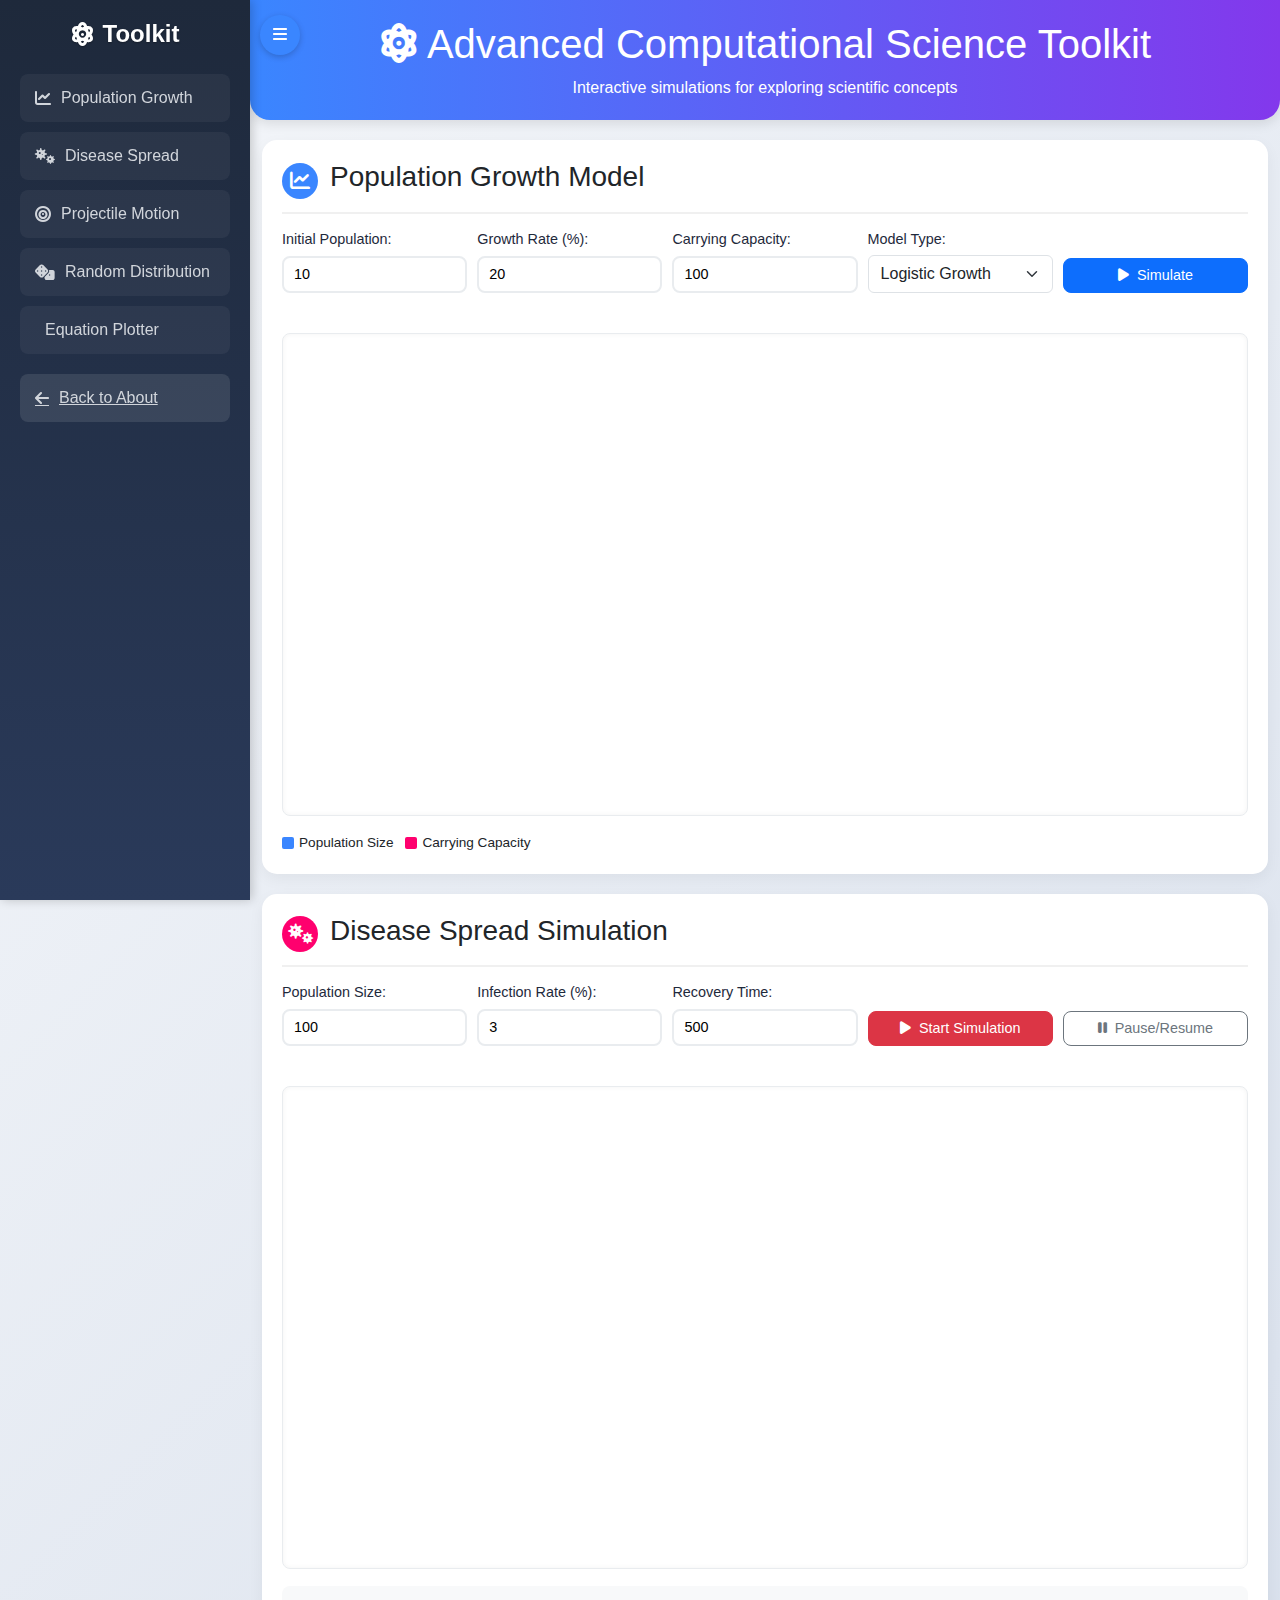
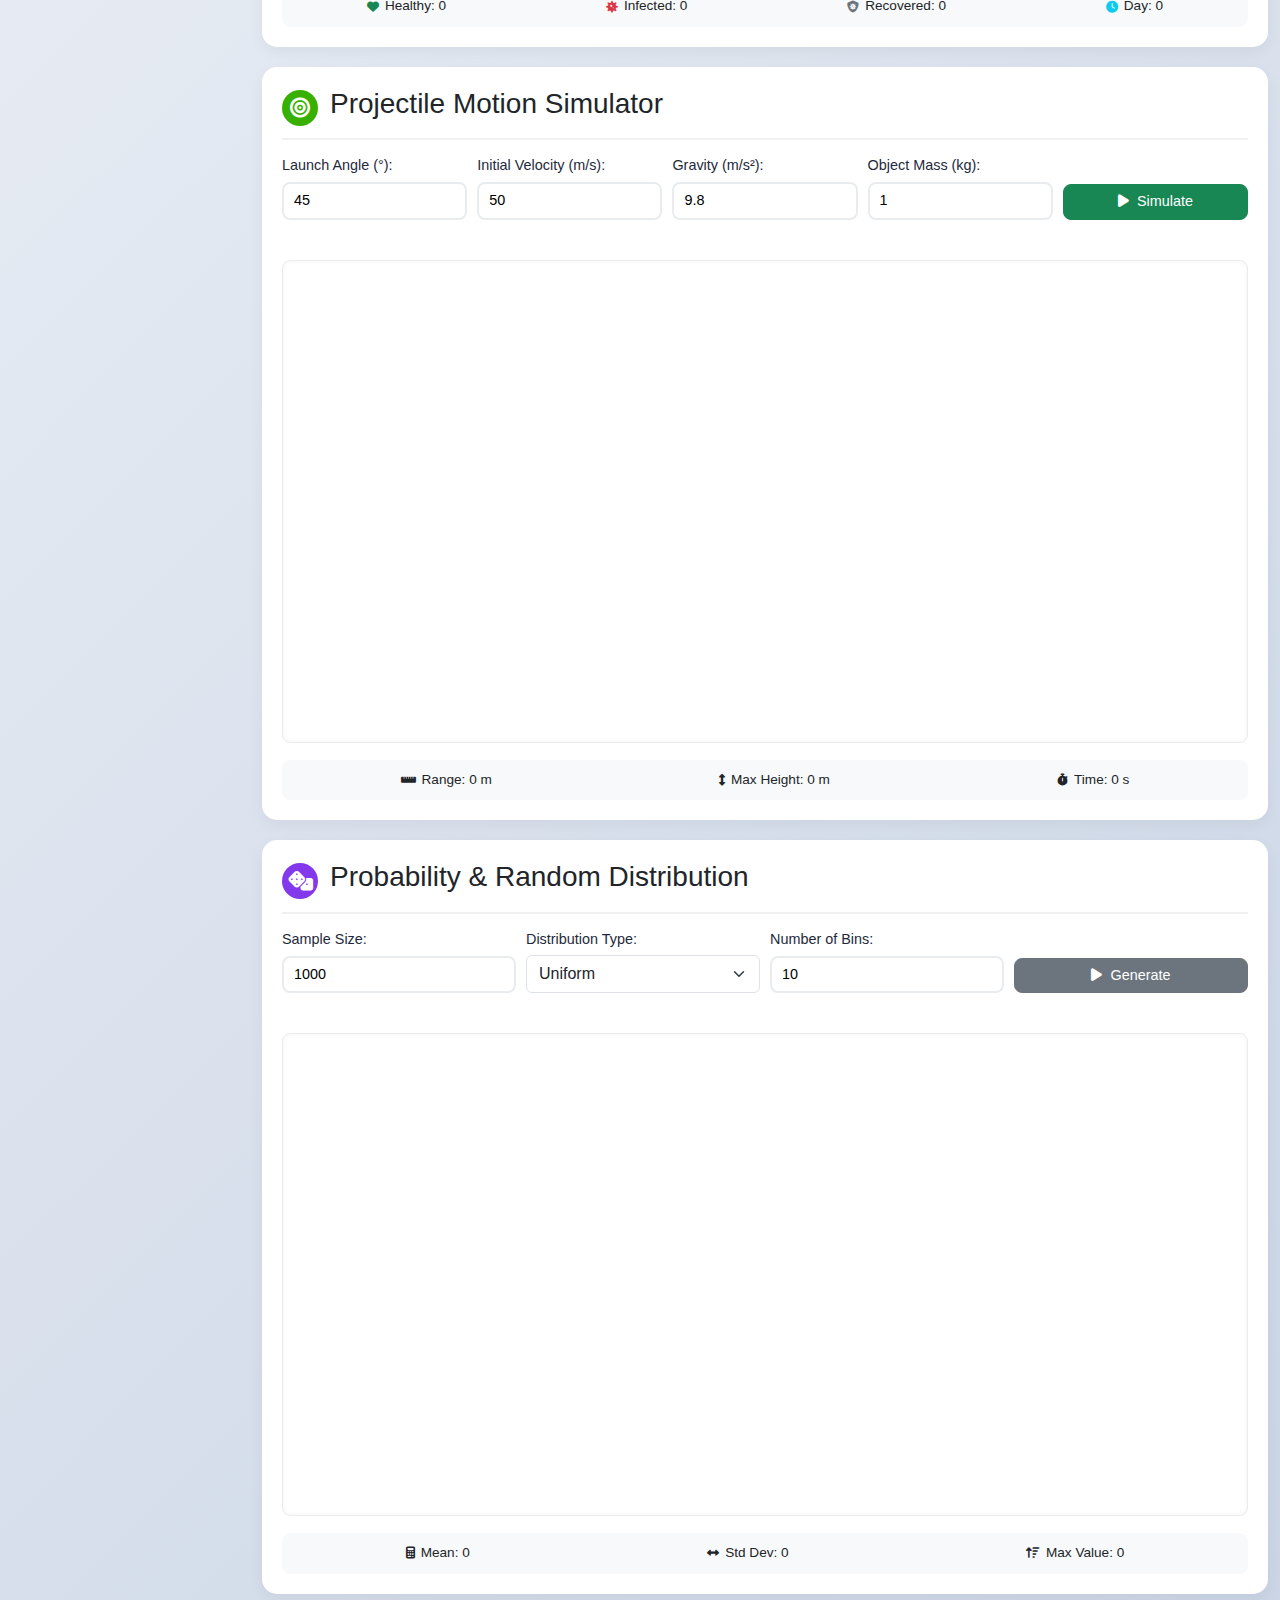
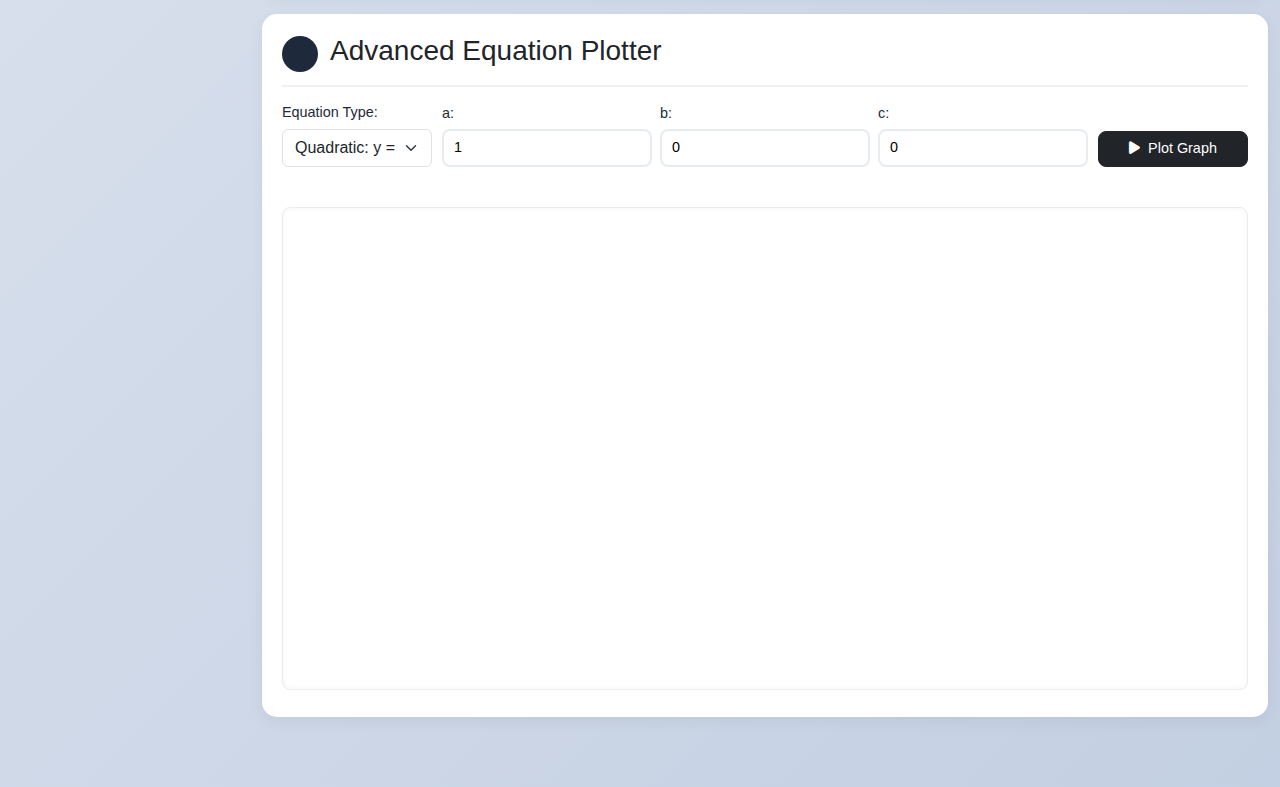
<file: toolkit.html>
<!DOCTYPE html>
<html lang="en">
<head>
  <meta charset="UTF-8" />
  <title>Advanced Computational Science Toolkit</title>
  <meta name="viewport" content="width=device-width, initial-scale=1.0"/>
  <link href="https://cdn.jsdelivr.net/npm/bootstrap@5.3.3/dist/css/bootstrap.min.css" rel="stylesheet" />
  <link rel="stylesheet" href="https://cdnjs.cloudflare.com/ajax/libs/font-awesome/6.4.0/css/all.min.css" />
  <style>
    :root {
      --primary-color: #3a86ff;
      --secondary-color: #8338ec;
      --success-color: #38b000;
      --danger-color: #ff006e;
      --warning-color: #ffbe0b;
      --dark-color: #1e293b;
      --light-color: #f8f9fa;
    }
    
    body {
      background: linear-gradient(135deg, #f5f7fa 0%, #c3cfe2 100%);
      font-family: 'Segoe UI', Tahoma, Geneva, Verdana, sans-serif;
      padding-bottom: 50px;
      margin-left: 250px;
      transition: margin-left 0.3s ease;
    }
    
    /* Sidebar Styles */
    .sidebar {
      position: fixed;
      left: 0;
      top: 0;
      width: 250px;
      height: 100vh;
      background: linear-gradient(180deg, var(--dark-color) 0%, #2a3a5a 100%);
      padding: 20px;
      color: white;
      overflow-y: auto;
      transition: width 0.3s ease, transform 0.3s ease;
      z-index: 1000;
      box-shadow: 2px 0 10px rgba(0, 0, 0, 0.2);
    }
    
    .sidebar-hidden {
      transform: translateX(-100%);
    }
    
    .sidebar-toggle {
      position: fixed;
      left: 260px;
      top: 15px;
      z-index: 1001;
      background: var(--primary-color);
      border: none;
      border-radius: 50%;
      width: 40px;
      height: 40px;
      color: white;
      cursor: pointer;
      transition: left 0.3s ease, transform 0.3s ease;
      box-shadow: 0 2px 6px rgba(0, 0, 0, 0.2);
    }
    
    .sidebar-toggle.hidden {
      left: 15px;
    }
    
    .sidebar-toggle:hover {
      transform: scale(1.1);
    }
    
    .sidebar h2 {
      font-size: 1.5rem;
      font-weight: 600;
      margin-bottom: 25px;
      text-align: center;
      display: flex;
      align-items: center;
      justify-content: center;
      gap: 8px;
      color: #fff;
      text-shadow: 0 1px 2px rgba(0, 0, 0, 0.3);
    }
    
    .nav-btn {
      width: 100%;
      padding: 12px 15px;
      margin-bottom: 10px;
      background: rgba(255, 255, 255, 0.05);
      border: none;
      border-radius: 8px;
      color: #d1d5db;
      text-align: left;
      font-size: 1rem;
      font-weight: 500;
      display: flex;
      align-items: center;
      gap: 10px;
      transition: all 0.3s ease;
      cursor: pointer;
    }
    
    .nav-btn:hover {
      background: rgba(255, 255, 255, 0.15);
      color: #fff;
      transform: translateX(5px);
    }
    
    .nav-btn.active {
      background: var(--primary-color);
      color: #fff;
      box-shadow: inset 0 0 5px rgba(0, 0, 0, 0.2);
    }
    
    .nav-btn.back-btn {
      background: rgba(255, 255, 255, 0.1);
      margin-top: 20px;
    }
    
    .nav-btn.back-btn:hover {
      background: rgba(255, 255, 255, 0.2);
    }
    
    .header {
      background: linear-gradient(90deg, var(--primary-color), var(--secondary-color));
      color: white;
      padding: 20px 0;
      margin-bottom: 20px;
      border-radius: 0 0 20px 20px;
      box-shadow: 0 4px 12px rgba(0,0,0,0.1);
    }
    
    .tool-section {
      padding: 20px;
      background: white;
      border-radius: 15px;
      margin-bottom: 20px;
      box-shadow: 0 5px 15px rgba(0,0,0,0.05);
      transition: transform 0.3s ease, box-shadow 0.3s ease;
    }
    
    .tool-section:hover {
      transform: translateY(-5px);
      box-shadow: 0 8px 25px rgba(0,0,0,0.1);
    }
    
    .tool-header {
      display: flex;
      align-items: center;
      margin-bottom: 15px;
      padding-bottom: 10px;
      border-bottom: 2px solid #f0f0f0;
    }
    
    .tool-icon {
      font-size: 20px;
      margin-right: 12px;
      width: 36px;
      height: 36px;
      display: flex;
      align-items: center;
      justify-content: center;
      border-radius: 50%;
      color: white;
    }
    
    canvas {
      border: 1px solid #e9ecef;
      margin-top: 15px;
      background-color: white;
      border-radius: 8px;
      box-shadow: inset 0 0 5px rgba(0,0,0,0.05);
      width: 100%;
      max-width: 100%;
      height: auto;
      aspect-ratio: 2 / 1;
    }
    
    .controls {
      display: flex;
      flex-wrap: wrap;
      gap: 10px;
      margin-bottom: 15px;
      align-items: flex-end;
    }
    
    .control-group {
      flex: 1;
      min-width: 140px;
      margin-bottom: 10px;
    }
    
    .btn {
      border-radius: 8px;
      padding: 6px 12px;
      font-weight: 500;
      font-size: 0.9rem;
      transition: all 0.2s ease;
    }
    
    .btn:hover {
      transform: translateY(-2px);
      box-shadow: 0 4px 8px rgba(0,0,0,0.1);
    }
    
    input[type="number"], select {
      border: 2px solid #e9ecef;
      border-radius: 8px;
      padding: 6px 10px;
      width: 100%;
      font-size: 0.9rem;
      transition: border-color 0.2s ease;
    }
    
    input[type="number"]:focus, select:focus {
      border-color: var(--primary-color);
      outline: none;
      box-shadow: 0 0 0 3px rgba(58, 134, 255, 0.2);
    }
    
    label {
      font-weight: 500;
      margin-bottom: 5px;
      display: block;
      color: var(--dark-color);
      font-size: 0.9rem;
    }
    
    .stats-panel {
      background-color: #f8f9fa;
      padding: 10px;
      border-radius: 8px;
      font-weight: 500;
      margin-top: 10px;
      display: flex;
      flex-wrap: wrap;
      gap: 10px;
      justify-content: space-around;
    }
    
    .stat-item {
      display: flex;
      align-items: center;
      font-size: 0.85rem;
    }
    
    .stat-icon {
      margin-right: 6px;
      font-size: 12px;
    }
    
    .card-legend {
      display: flex;
      justify-content: flex-start;
      gap: 12px;
      margin-top: 10px;
      flex-wrap: wrap;
    }
    
    .legend-item {
      display: flex;
      align-items: center;
      font-size: 0.85rem;
    }
    
    .legend-color {
      width: 12px;
      height: 12px;
      margin-right: 5px;
      border-radius: 2px;
    }
    
    .tooltip-custom {
      position: absolute;
      background: rgba(0,0,0,0.8);
      color: white;
      padding: 5px 10px;
      border-radius: 4px;
      font-size: 12px;
      pointer-events: none;
      opacity: 0;
      transition: opacity 0.3s;
      z-index: 1002;
    }
    
    /* Responsive Adjustments */
    @media (max-width: 768px) {
      body {
        margin-left: 0;
        padding-top: 60px;
      }
      .sidebar {
        width: 200px;
      }
      .sidebar-hidden {
        transform: translateX(-100%);
      }
      .sidebar-toggle {
        left: 15px;
        width: 36px;
        height: 36px;
      }
      .sidebar-toggle.hidden {
        left: 215px;
      }
      .sidebar h2 {
        font-size: 1.25rem;
      }
      .nav-btn {
        padding: 10px 12px;
        font-size: 0.9rem;
      }
      .header {
        padding: 15px 0;
        position: fixed;
        top: 0;
        left: 0;
        right: 0;
        z-index: 999;
      }
      .header h1 {
        font-size: 1.5rem;
      }
      .header p {
        font-size: 0.9rem;
      }
      .tool-section {
        padding: 15px;
      }
      .controls {
        flex-direction: column;
      }
      .control-group {
        min-width: 100%;
      }
      .tool-header h3 {
        font-size: 1.25rem;
      }
      .stats-panel {
        flex-direction: column;
        align-items: flex-start;
      }
    }
    
    @media (max-width: 576px) {
      .sidebar {
        width: 180px;
      }
      .sidebar-toggle.hidden {
        left: 195px;
      }
      .sidebar h2 {
        font-size: 1.1rem;
      }
      .nav-btn {
        padding: 8px 10px;
        font-size: 0.85rem;
      }
      .header h1 {
        font-size: 1.25rem;
      }
      .header p {
        font-size: 0.8rem;
      }
      .tool-section {
        padding: 12px;
      }
      .tool-icon {
        width: 30px;
        height: 30px;
        font-size: 18px;
      }
      .btn {
        padding: 5px 10px;
        font-size: 0.85rem;
      }
      input[type="number"], select {
        padding: 5px 8px;
        font-size: 0.85rem;
      }
      label {
        font-size: 0.85rem;
      }
    }
  </style>
</head>
<body>
  <!-- Sidebar Navigation -->
  <div class="sidebar" id="sidebar">
    <h2><i class="fas fa-atom"></i> Toolkit</h2>
    <button class="nav-btn" data-section="popGrowth" onclick="scrollToSection('popGrowth')">
      <i class="fas fa-chart-line"></i> Population Growth
    </button>
    <button class="nav-btn" data-section="diseaseSpread" onclick="scrollToSection('diseaseSpread')">
      <i class="fas fa-viruses"></i> Disease Spread
    </button>
    <button class="nav-btn" data-section="projectileMotion" onclick="scrollToSection('projectileMotion')">
      <i class="fas fa-bullseye"></i> Projectile Motion
    </button>
    <button class="nav-btn" data-section="randomDist" onclick="scrollToSection('randomDist')">
      <i class="fas fa-dice"></i> Random Distribution
    </button>
    <button class="nav-btn" data-section="equationPlot" onclick="scrollToSection('equationPlot')">
      <i class="fas fa-function"></i> Equation Plotter
    </button>
    <a href="index.html" class="nav-btn back-btn">
      <i class="fas fa-arrow-left"></i> Back to About
    </a>
  </div>

  <button class="sidebar-toggle" id="toggleBtn" onclick="toggleSidebar()">
    <i class="fas fa-bars"></i>
  </button>

  <div class="header">
    <div class="container">
      <h1 class="text-center mb-2"><i class="fas fa-atom me-2"></i>Advanced Computational Science Toolkit</h1>
      <p class="text-center mb-0">Interactive simulations for exploring scientific concepts</p>
    </div>
  </div>

  <div class="container">
    <!-- Population Growth -->
    <div class="tool-section" id="popGrowth">
      <div class="tool-header">
        <div class="tool-icon" style="background-color: var(--primary-color)">
          <i class="fas fa-chart-line"></i>
        </div>
        <h3>Population Growth Model</h3>
      </div>
      
      <div class="controls">
        <div class="control-group">
          <label for="popInit">Initial Population:</label>
          <input type="number" id="popInit" value="10" min="1" max="1000" />
        </div>
        <div class="control-group">
          <label for="popRate">Growth Rate (%):</label>
          <input type="number" id="popRate" value="20" min="1" max="100" />
        </div>
        <div class="control-group">
          <label for="popCap">Carrying Capacity:</label>
          <input type="number" id="popCap" value="100" min="10" max="1000" />
        </div>
        <div class="control-group">
          <label for="popModel">Model Type:</label>
          <select id="popModel" class="form-select">
            <option value="logistic">Logistic Growth</option>
            <option value="exponential">Exponential Growth</option>
          </select>
        </div>
        <div class="control-group">
          <button class="btn btn-primary w-100" onclick="runPopulation()">
            <i class="fas fa-play me-2"></i>Simulate
          </button>
        </div>
      </div>
      
      <div>
        <canvas id="popChart"></canvas>
        <div class="card-legend">
          <div class="legend-item">
            <div class="legend-color" style="background-color: var(--primary-color)"></div>
            <span>Population Size</span>
          </div>
          <div class="legend-item">
            <div class="legend-color" style="background-color: var(--danger-color)"></div>
            <span>Carrying Capacity</span>
          </div>
        </div>
      </div>
    </div>

    <!-- Disease Spread -->
    <div class="tool-section" id="diseaseSpread">
      <div class="tool-header">
        <div class="tool-icon" style="background-color: var(--danger-color)">
          <i class="fas fa-viruses"></i>
        </div>
        <h3>Disease Spread Simulation</h3>
      </div>
      
      <div class="controls">
        <div class="control-group">
          <label for="diseasePop">Population Size:</label>
          <input type="number" id="diseasePop" value="100" min="10" max="300" />
        </div>
        <div class="control-group">
          <label for="infectionRate">Infection Rate (%):</label>
          <input type="number" id="infectionRate" value="3" min="1" max="20" />
        </div>
        <div class="control-group">
          <label for="recoveryTime">Recovery Time:</label>
          <input type="number" id="recoveryTime" value="500" min="100" max="1000" />
        </div>
        <div class="control-group">
          <button class="btn btn-danger w-100" onclick="startDisease()">
            <i class="fas fa-play me-2"></i>Start Simulation
          </button>
        </div>
        <div class="control-group">
          <button class="btn btn-outline-secondary w-100" onclick="pauseDisease()">
            <i class="fas fa-pause me-2"></i>Pause/Resume
          </button>
        </div>
      </div>
      
      <canvas id="diseaseCanvas"></canvas>
      
      <div class="stats-panel">
        <div class="stat-item">
          <div class="stat-icon text-success"><i class="fas fa-heart"></i></div>
          <span id="healthyCount">Healthy: 0</span>
        </div>
        <div class="stat-item">
          <div class="stat-icon text-danger"><i class="fas fa-virus"></i></div>
          <span id="infectedCount">Infected: 0</span>
        </div>
        <div class="stat-item">
          <div class="stat-icon text-secondary"><i class="fas fa-shield-virus"></i></div>
          <span id="recoveredCount">Recovered: 0</span>
        </div>
        <div class="stat-item">
          <div class="stat-icon text-info"><i class="fas fa-clock"></i></div>
          <span id="dayCount">Day: 0</span>
        </div>
      </div>
    </div>

    <!-- Projectile Motion -->
    <div class="tool-section" id="projectileMotion">
      <div class="tool-header">
        <div class="tool-icon" style="background-color: var(--success-color)">
          <i class="fas fa-bullseye"></i>
        </div>
        <h3>Projectile Motion Simulator</h3>
      </div>
      
      <div class="controls">
        <div class="control-group">
          <label for="projAngle">Launch Angle (°):</label>
          <input type="number" id="projAngle" value="45" min="0" max="90" />
        </div>
        <div class="control-group">
          <label for="projVel">Initial Velocity (m/s):</label>
          <input type="number" id="projVel" value="50" min="1" max="100" />
        </div>
        <div class="control-group">
          <label for="projGravity">Gravity (m/s²):</label>
          <input type="number" id="projGravity" value="9.8" min="1" max="20" step="0.1" />
        </div>
        <div class="control-group">
          <label for="projMass">Object Mass (kg):</label>
          <input type="number" id="projMass" value="1" min="0.1" max="10" step="0.1" />
        </div>
        <div class="control-group">
          <button class="btn btn-success w-100" onclick="animateProjectile()">
            <i class="fas fa-play me-2"></i>Simulate
          </button>
        </div>
      </div>
      
      <canvas id="projCanvas"></canvas>
      
      <div class="stats-panel">
        <div class="stat-item">
          <div class="stat-icon"><i class="fas fa-ruler-horizontal"></i></div>
          <span id="projRange">Range: 0 m</span>
        </div>
        <div class="stat-item">
          <div class="stat-icon"><i class="fas fa-arrows-alt-v"></i></div>
          <span id="projHeight">Max Height: 0 m</span>
        </div>
        <div class="stat-item">
          <div class="stat-icon"><i class="fas fa-stopwatch"></i></div>
          <span id="projTime">Time: 0 s</span>
        </div>
      </div>
    </div>

    <!-- Random Numbers Distribution -->
    <div class="tool-section" id="randomDist">
      <div class="tool-header">
        <div class="tool-icon" style="background-color: var(--secondary-color)">
          <i class="fas fa-dice"></i>
        </div>
        <h3>Probability & Random Distribution</h3>
      </div>
      
      <div class="controls">
        <div class="control-group">
          <label for="randCount">Sample Size:</label>
          <input type="number" id="randCount" value="1000" min="100" max="10000" />
        </div>
        <div class="control-group">
          <label for="randType">Distribution Type:</label>
          <select id="randType" class="form-select">
            <option value="uniform">Uniform</option>
            <option value="normal">Normal (Gaussian)</option>
            <option value="exponential">Exponential</option>
          </select>
        </div>
        <div class="control-group">
          <label for="randBins">Number of Bins:</label>
          <input type="number" id="randBins" value="10" min="5" max="30" />
        </div>
        <div class="control-group">
          <button class="btn btn-secondary w-100" onclick="plotRandom()">
            <i class="fas fa-play me-2"></i>Generate
          </button>
        </div>
      </div>
      
      <canvas id="randCanvas"></canvas>
      
      <div class="stats-panel">
        <div class="stat-item">
          <div class="stat-icon"><i class="fas fa-calculator"></i></div>
          <span id="randMean">Mean: 0</span>
        </div>
        <div class="stat-item">
          <div class="stat-icon"><i class="fas fa-arrows-alt-h"></i></div>
          <span id="randStd">Std Dev: 0</span>
        </div>
        <div class="stat-item">
          <div class="stat-icon"><i class="fas fa-sort-amount-up"></i></div>
          <span id="randMax">Max Value: 0</span>
        </div>
      </div>
    </div>

    <!-- Equation Plotter -->
    <div class="tool-section" id="equationPlot">
      <div class="tool-header">
        <div class="tool-icon" style="background-color: var(--dark-color)">
          <i class="fas fa-function"></i>
        </div>
        <h3>Advanced Equation Plotter</h3>
      </div>
      
      <div class="controls">
        <div class="control-group">
          <label for="eqType">Equation Type:</label>
          <select id="eqType" class="form-select" onchange="updateEquationUI()">
            <option value="quadratic">Quadratic: y = ax² + bx + c</option>
            <option value="sine">Sinusoidal: y = a·sin(bx+c) + d</option>
            <option value="exponential">Exponential: y = a·e^(bx) + c</option>
          </select>
        </div>
        
        <div id="quadraticControls">
          <div class="d-flex flex-wrap gap-2">
            <div class="control-group">
              <label for="a">a:</label>
              <input type="number" id="a" value="1" step="0.1" />
            </div>
            <div class="control-group">
              <label for="b">b:</label>
              <input type="number" id="b" value="0" step="0.1" />
            </div>
            <div class="control-group">
              <label for="c">c:</label>
              <input type="number" id="c" value="0" step="0.1" />
            </div>
          </div>
        </div>
        
        <div id="sineControls" style="display:none">
          <div class="d-flex flex-wrap gap-2">
            <div class="control-group">
              <label for="sineA">Amplitude:</label>
              <input type="number" id="sineA" value="1" step="0.1" />
            </div>
            <div class="control-group">
              <label for="sineB">Frequency:</label>
              <input type="number" id="sineB" value="1" step="0.1" />
            </div>
            <div class="control-group">
              <label for="sineC">Phase:</label>
              <input type="number" id="sineC" value="0" step="0.1" />
            </div>
            <div class="control-group">
              <label for="sineD">Vertical Shift:</label>
              <input type="number" id="sineD" value="0" step="0.1" />
            </div>
          </div>
        </div>
        
        <div id="expControls" style="display:none">
          <div class="d-flex flex-wrap gap-2">
            <div class="control-group">
              <label for="expA">a:</label>
              <input type="number" id="expA" value="1" step="0.1" />
            </div>
            <div class="control-group">
              <label for="expB">b:</label>
              <input type="number" id="expB" value="0.1" step="0.01" />
            </div>
            <div class="control-group">
              <label for="expC">c:</label>
              <input type="number" id="expC" value="0" step="0.1" />
            </div>
          </div>
        </div>
        
        <div class="control-group">
          <button class="btn btn-dark w-100" onclick="plotEquation()">
            <i class="fas fa-play me-2"></i>Plot Graph
          </button>
        </div>
      </div>
      
      <canvas id="eqCanvas"></canvas>
    </div>
  </div>

  <div class="tooltip-custom" id="customTooltip"></div>

  <script>
    // Global variables
    let diseaseAnimationId = null;
    let diseaseStarted = false;
    let diseasePaused = false;
    let dayCounter = 0;
    let projectileAnimationId = null;
    let diseasePeople = [];

    // Sidebar toggle functionality
    function toggleSidebar() {
      const sidebar = document.getElementById('sidebar');
      const toggleBtn = document.getElementById('toggleBtn');
      const body = document.body;
      
      sidebar.classList.toggle('sidebar-hidden');
      toggleBtn.classList.toggle('hidden');
      
      if (window.innerWidth > 768) {
        body.style.marginLeft = sidebar.classList.contains('sidebar-hidden') ? '0' : '250px';
      } else {
        body.style.marginLeft = '0';
      }
    }

    // Smooth scroll to section and set active state
    function scrollToSection(sectionId) {
      const element = document.getElementById(sectionId);
      if (element) {
        element.scrollIntoView({ 
          behavior: 'smooth',
          block: 'start'
        });
        
        // Set active state
        const navButtons = document.querySelectorAll('.nav-btn');
        navButtons.forEach(btn => btn.classList.remove('active'));
        const activeBtn = document.querySelector(`.nav-btn[data-section="${sectionId}"]`);
        if (activeBtn) activeBtn.classList.add('active');
        
        if (window.innerWidth <= 768) {
          toggleSidebar();
        }
      }
    }

    // Update active state on scroll
    function updateActiveNav() {
      const sections = document.querySelectorAll('.tool-section');
      const navButtons = document.querySelectorAll('.nav-btn');
      let currentSection = '';
      
      sections.forEach(section => {
        const sectionTop = section.getBoundingClientRect().top;
        if (sectionTop <= 100 && sectionTop > -section.offsetHeight) {
          currentSection = section.getAttribute('id');
        }
      });
      
      navButtons.forEach(btn => {
        btn.classList.remove('active');
        if (btn.getAttribute('data-section') === currentSection) {
          btn.classList.add('active');
        }
      });
    }

    // Utility functions
    function normalRandom() {
      let u = 0, v = 0;
      while(u === 0) u = Math.random();
      while(v === 0) v = Math.random();
      return Math.sqrt(-2.0 * Math.log(u)) * Math.cos(2.0 * Math.PI * v);
    }
    
    function exponentialRandom(lambda = 1) {
      return -Math.log(1 - Math.random()) / lambda;
    }
    
    function calculateStats(values) {
      const mean = values.reduce((sum, val) => sum + val, 0) / values.length;
      const variance = values.reduce((sum, val) => sum + Math.pow(val - mean, 2), 0) / values.length;
      const stdDev = Math.sqrt(variance);
      const max = Math.max(...values);
      return { mean, stdDev, max };
    }
    
    function drawAxis(ctx, canvasWidth, canvasHeight) {
      ctx.beginPath();
      ctx.moveTo(0, canvasHeight / 2);
      ctx.lineTo(canvasWidth, canvasHeight / 2);
      ctx.moveTo(canvasWidth / 2, 0);
      ctx.lineTo(canvasWidth / 2, canvasHeight);
      ctx.strokeStyle = "#aaa";
      ctx.lineWidth = 1;
      ctx.stroke();
      
      ctx.beginPath();
      ctx.setLineDash([5, 5]);
      for (let x = 50; x < canvasWidth; x += 50) {
        ctx.moveTo(x, 0);
        ctx.lineTo(x, canvasHeight);
      }
      for (let y = 50; y < canvasHeight; y += 50) {
        ctx.moveTo(0, y);
        ctx.lineTo(canvasWidth, y);
      }
      ctx.strokeStyle = "#e5e5e5";
      ctx.stroke();
      ctx.setLineDash([]);
    }

    // Responsive canvas sizing
    function resizeCanvases() {
      const canvases = document.querySelectorAll('canvas');
      canvases.forEach(canvas => {
        const width = canvas.parentElement.offsetWidth - 40;
        canvas.width = width;
        canvas.height = width / 2;
      });
    }

    // Population Growth
    function runPopulation() {
      const ctx = document.getElementById("popChart").getContext("2d");
      const P0 = parseFloat(document.getElementById("popInit").value);
      const r = parseFloat(document.getElementById("popRate").value) / 100;
      const K = parseFloat(document.getElementById("popCap").value);
      const model = document.getElementById("popModel").value;
      
      const canvas = document.getElementById("popChart");
      const width = canvas.width;
      const height = canvas.height;
      
      ctx.clearRect(0, 0, width, height);
      drawAxis(ctx, width, height);
      
      ctx.font = "12px Arial";
      ctx.fillStyle = "#333";
      ctx.textAlign = "center";
      ctx.fillText("Time (days)", width / 2, height - 10);
      
      ctx.save();
      ctx.translate(15, height / 2);
      ctx.rotate(-Math.PI / 2);
      ctx.fillText("Population Size", 0, 0);
      ctx.restore();
      
      const timeScale = width / 100;
      const maxPop = model === "exponential" ? P0 * Math.exp(r * 100) : K;
      const popScale = (height - 40) / maxPop;
      
      if (model === "logistic") {
        ctx.beginPath();
        ctx.moveTo(0, height - (K * popScale));
        ctx.lineTo(width, height - (K * popScale));
        ctx.strokeStyle = "rgba(255, 0, 110, 0.5)";
        ctx.lineWidth = 1.5;
        ctx.setLineDash([5, 3]);
        ctx.stroke();
        ctx.setLineDash([]);
        
        ctx.fillStyle = "rgba(255, 0, 110, 0.8)";
        ctx.textAlign = "left";
        ctx.fillText(`K = ${K}`, 10, height - (K * popScale) - 5);
      }
      
      ctx.beginPath();
      ctx.moveTo(0, height - (P0 * popScale));
      
      for (let t = 0; t <= 100; t += 0.5) {
        let population;
        if (model === "logistic") {
          population = K / (1 + ((K - P0) / P0) * Math.exp(-r * t));
        } else {
          population = P0 * Math.exp(r * t);
          if (population > maxPop) population = maxPop;
        }
        ctx.lineTo(t * timeScale, height - (population * popScale));
      }
      
      const gradient = ctx.createLinearGradient(0, 0, width, 0);
      gradient.addColorStop(0, "rgba(58, 134, 255, 1)");
      gradient.addColorStop(1, "rgba(131, 56, 236, 1)");
      
      ctx.strokeStyle = gradient;
      ctx.lineWidth = 3;
      ctx.stroke();
      
      ctx.lineTo(width, height);
      ctx.lineTo(0, height);
      ctx.closePath();
      ctx.fillStyle = "rgba(58, 134, 255, 0.1)";
      ctx.fill();
      
      const tooltip = document.getElementById("customTooltip");
      canvas.onmousemove = function(e) {
        const rect = canvas.getBoundingClientRect();
        const x = e.clientX - rect.left;
        const t = x / timeScale;
        
        if (t >= 0 && t <= 100) {
          let population;
          if (model === "logistic") {
            population = K / (1 + ((K - P0) / P0) * Math.exp(-r * t));
          } else {
            population = P0 * Math.exp(r * t);
          }
          tooltip.style.opacity = 1;
          tooltip.style.left = (e.clientX + 10) + "px";
          tooltip.style.top = (e.clientY - 20) + "px";
          tooltip.innerHTML = `Time: ${t.toFixed(1)} days<br>Population: ${population.toFixed(1)}`;
        }
      };
      canvas.onmouseout = function() {
        tooltip.style.opacity = 0;
      };
    }

    // Disease Spread
    function startDisease() {
      if (diseaseAnimationId) {
        cancelAnimationFrame(diseaseAnimationId);
      }
      
      diseasePeople = [];
      diseasePaused = false;
      diseaseStarted = true;
      dayCounter = 0;
      
      const ctx = document.getElementById("diseaseCanvas").getContext("2d");
      const canvas = document.getElementById("diseaseCanvas");
      ctx.clearRect(0, 0, canvas.width, canvas.height);
      
      const populationSize = parseInt(document.getElementById("diseasePop").value);
      
      for (let i = 0; i < populationSize; i++) {
        diseasePeople.push({
          x: Math.random() * canvas.width,
          y: Math.random() * canvas.height,
          dx: (Math.random() - 0.5) * 3,
          dy: (Math.random() - 0.5) * 3,
          state: i === 0 ? "infected" : "healthy",
          time: 0
        });
      }
      
      updateDisease();
    }
    
    function pauseDisease() {
      if (!diseaseStarted) return;
      diseasePaused = !diseasePaused;
      if (!diseasePaused) {
        updateDisease();
      }
    }
    
    function updateDisease() {
      if (!diseaseStarted || diseasePaused) return;
      
      const canvas = document.getElementById("diseaseCanvas");
      const ctx = canvas.getContext("2d");
      ctx.clearRect(0, 0, canvas.width, canvas.height);
      
      let healthy = 0, infected = 0, recovered = 0;
      const infectionRate = parseFloat(document.getElementById("infectionRate").value) / 100;
      const recoveryTime = parseInt(document.getElementById("recoveryTime").value);
      
      if (dayCounter % 25 === 0) {
        document.getElementById("dayCount").textContent = `Day: ${Math.floor(dayCounter / 25)}`;
      }
      dayCounter++;
      
      for (let p of diseasePeople) {
        p.x += p.dx;
        p.y += p.dy;
        
        if (p.x < 10 || p.x > canvas.width - 10) {
          p.dx *= -1;
          p.x = p.x < 10 ? 10 : canvas.width - 10;
        }
        if (p.y < 10 || p.y > canvas.height - 10) {
          p.dy *= -1;
          p.y = p.y < 10 ? 10 : canvas.height - 10;
        }
        
        if (p.state === "infected") {
          for (let other of diseasePeople) {
            if (other.state === "healthy") {
              const dx = p.x - other.x;
              const dy = p.y - other.y;
              const distance = Math.sqrt(dx * dx + dy * dy);
              
              ctx.beginPath();
              ctx.arc(p.x, p.y, 20, 0, Math.PI * 2);
              ctx.fillStyle = "rgba(255, 0, 110, 0.03)";
              ctx.fill();
              
              if (distance < 20 && Math.random() < infectionRate) {
                other.state = "infected";
                other.time = 0;
                
                ctx.beginPath();
                ctx.moveTo(p.x, p.y);
                ctx.lineTo(other.x, other.y);
                ctx.strokeStyle = "rgba(255, 0, 110, 0.3)";
                ctx.lineWidth = 1;
                ctx.stroke();
              }
            }
          }
          
          p.time += 1;
          if (p.time > recoveryTime) {
            p.state = "recovered";
          }
        }
        
        ctx.beginPath();
        ctx.arc(p.x, p.y, 5, 0, Math.PI * 2);
        ctx.fillStyle = p.state === "healthy" ? "green" : p.state === "infected" ? "red" : "gray";
        ctx.fill();
        
        if (p.state === "healthy") healthy++;
        else if (p.state === "infected") infected++;
        else recovered++;
      }
      
      document.getElementById("healthyCount").textContent = `Healthy: ${healthy}`;
      document.getElementById("infectedCount").textContent = `Infected: ${infected}`;
      document.getElementById("recoveredCount").textContent = `Recovered: ${recovered}`;
      
      diseaseAnimationId = requestAnimationFrame(updateDisease);
    }

    // Projectile Motion
    function animateProjectile() {
      if (projectileAnimationId) {
        cancelAnimationFrame(projectileAnimationId);
      }
      
      const canvas = document.getElementById("projCanvas");
      const ctx = canvas.getContext("2d");
      const angle = parseFloat(document.getElementById("projAngle").value) * Math.PI / 180;
      const v0 = parseFloat(document.getElementById("projVel").value);
      const g = parseFloat(document.getElementById("projGravity").value);
      
      const v0x = v0 * Math.cos(angle);
      const v0y = v0 * Math.sin(angle);
      const tTotal = (2 * v0y) / g;
      const range = (v0x * tTotal);
      const maxHeight = (v0y * v0y) / (2 * g);
      
      let t = 0;
      const scaleX = canvas.width / range * 0.9;
      const scaleY = canvas.height / maxHeight * 0.9;
      
      ctx.clearRect(0, 0, canvas.width, canvas.height);
      
      function animate() {
        ctx.clearRect(0, 0, canvas.width, canvas.height);
        
        const x = v0x * t;
        const y = v0y * t - 0.5 * g * t * t;
        
        ctx.beginPath();
        ctx.arc(x * scaleX + 20, canvas.height - (y * scaleY + 20), 5, 0, Math.PI * 2);
        ctx.fillStyle = "var(--success-color)";
        ctx.fill();
        
        ctx.beginPath();
        for (let i = 0; i <= t; i += 0.1) {
          const px = v0x * i;
          const py = v0y * i - 0.5 * g * i * i;
          ctx.lineTo(px * scaleX + 20, canvas.height - (py * scaleY + 20));
        }
        ctx.strokeStyle = "var(--success-color)";
        ctx.lineWidth = 2;
        ctx.stroke();
        
        t += 0.1;
        if (t <= tTotal) {
          projectileAnimationId = requestAnimationFrame(animate);
        }
        
        document.getElementById("projRange").textContent = `Range: ${range.toFixed(2)} m`;
        document.getElementById("projHeight").textContent = `Max Height: ${maxHeight.toFixed(2)} m`;
        document.getElementById("projTime").textContent = `Time: ${tTotal.toFixed(2)} s`;
      }
      
      animate();
    }

    // Random Distribution
    function plotRandom() {
      const ctx = document.getElementById("randCanvas").getContext("2d");
      const sampleSize = parseInt(document.getElementById("randCount").value);
      const type = document.getElementById("randType").value;
      const bins = parseInt(document.getElementById("randBins").value);
      
      const canvas = document.getElementById("randCanvas");
      ctx.clearRect(0, 0, canvas.width, canvas.height);
      
      let values = [];
      for (let i = 0; i < sampleSize; i++) {
        if (type === "uniform") values.push(Math.random());
        else if (type === "normal") values.push(normalRandom() * 0.1 + 0.5);
        else values.push(exponentialRandom() * 0.1);
      }
      
      const stats = calculateStats(values);
      const min = Math.min(...values);
      const max = Math.max(...values);
      const binWidth = (max - min) / bins;
      
      let histogram = new Array(bins).fill(0);
      values.forEach(val => {
        const bin = Math.min(bins - 1, Math.floor((val - min) / binWidth));
        histogram[bin]++;
      });
      
      const maxHeight = Math.max(...histogram);
      const barWidth = canvas.width / bins;
      const heightScale = (canvas.height - 40) / maxHeight;
      
      ctx.beginPath();
      for (let i = 0; i < bins; i++) {
        const height = histogram[i] * heightScale;
        ctx.rect(i * barWidth, canvas.height - height, barWidth - 2, height);
      }
      ctx.fillStyle = "var(--secondary-color)";
      ctx.fill();
      
      document.getElementById("randMean").textContent = `Mean: ${stats.mean.toFixed(2)}`;
      document.getElementById("randStd").textContent = `Std Dev: ${stats.stdDev.toFixed(2)}`;
      document.getElementById("randMax").textContent = `Max Value: ${stats.max.toFixed(2)}`;
    }

    // Equation Plotter
    function updateEquationUI() {
      const type = document.getElementById("eqType").value;
      document.getElementById("quadraticControls").style.display = type === "quadratic" ? "block" : "none";
      document.getElementById("sineControls").style.display = type === "sine" ? "block" : "none";
      document.getElementById("expControls").style.display = type === "exponential" ? "block" : "none";
    }
    
    function plotEquation() {
      const ctx = document.getElementById("eqCanvas").getContext("2d");
      const canvas = document.getElementById("eqCanvas");
      const type = document.getElementById("eqType").value;
      
      ctx.clearRect(0, 0, canvas.width, canvas.height);
      drawAxis(ctx, canvas.width, canvas.height);
      
      let minY = Infinity, maxY = -Infinity;
      const points = [];
      const scaleX = canvas.width / 20;
      const scaleY = canvas.height / 20;
      
      for (let x = -10; x <= 10; x += 0.1) {
        let y;
        if (type === "quadratic") {
          const a = parseFloat(document.getElementById("a").value);
          const b = parseFloat(document.getElementById("b").value);
          const c = parseFloat(document.getElementById("c").value);
          y = a * x * x + b * x + c;
        } else if (type === "sine") {
          const a = parseFloat(document.getElementById("sineA").value);
          const b = parseFloat(document.getElementById("sineB").value);
          const c = parseFloat(document.getElementById("sineC").value);
          const d = parseFloat(document.getElementById("sineD").value);
          y = a * Math.sin(b * x + c) + d;
        } else {
          const a = parseFloat(document.getElementById("expA").value);
          const b = parseFloat(document.getElementById("expB").value);
          const c = parseFloat(document.getElementById("expC").value);
          y = a * Math.exp(b * x) + c;
        }
        minY = Math.min(minY, y);
        maxY = Math.max(maxY, y);
        points.push({ x, y });
      }
      
      ctx.beginPath();
      ctx.moveTo(points[0].x * scaleX + canvas.width / 2, canvas.height / 2 - points[0].y * scaleY);
      points.forEach(p => {
        ctx.lineTo(p.x * scaleX + canvas.width / 2, canvas.height / 2 - p.y * scaleY);
      });
      ctx.strokeStyle = "var(--dark-color)";
      ctx.lineWidth = 2;
      ctx.stroke();
    }

    // Responsive behavior and initialization
    window.addEventListener('resize', () => {
      const sidebar = document.getElementById('sidebar');
      const body = document.body;
      
      resizeCanvases();
      if (window.innerWidth <= 768 && !sidebar.classList.contains('sidebar-hidden')) {
        toggleSidebar();
      } else if (window.innerWidth > 768 && sidebar.classList.contains('sidebar-hidden')) {
        body.style.marginLeft = '250px';
      }
    });

    window.addEventListener('scroll', updateActiveNav);

    window.addEventListener('load', () => {
      resizeCanvases();
      if (window.innerWidth <= 768) {
        toggleSidebar();
      }
      updateActiveNav();
    });
  </script>
</body>
</html>
</file>
